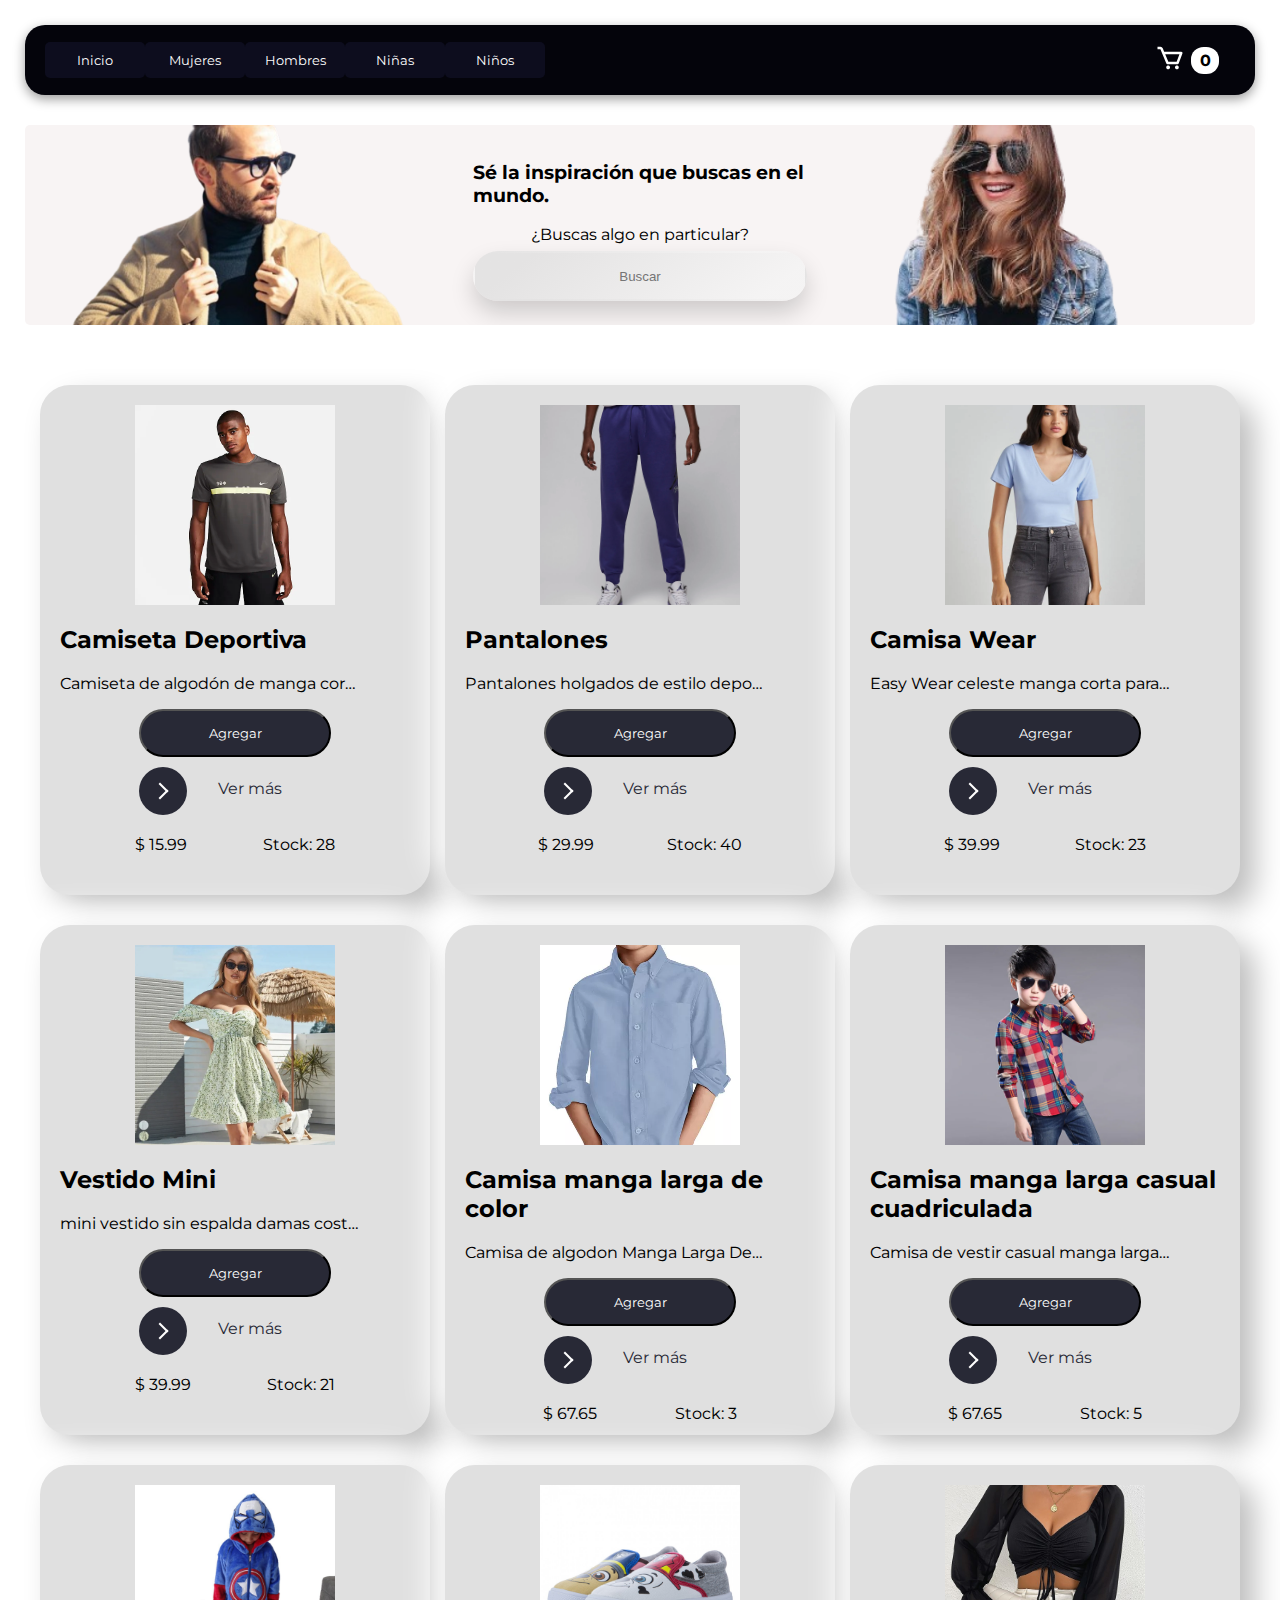
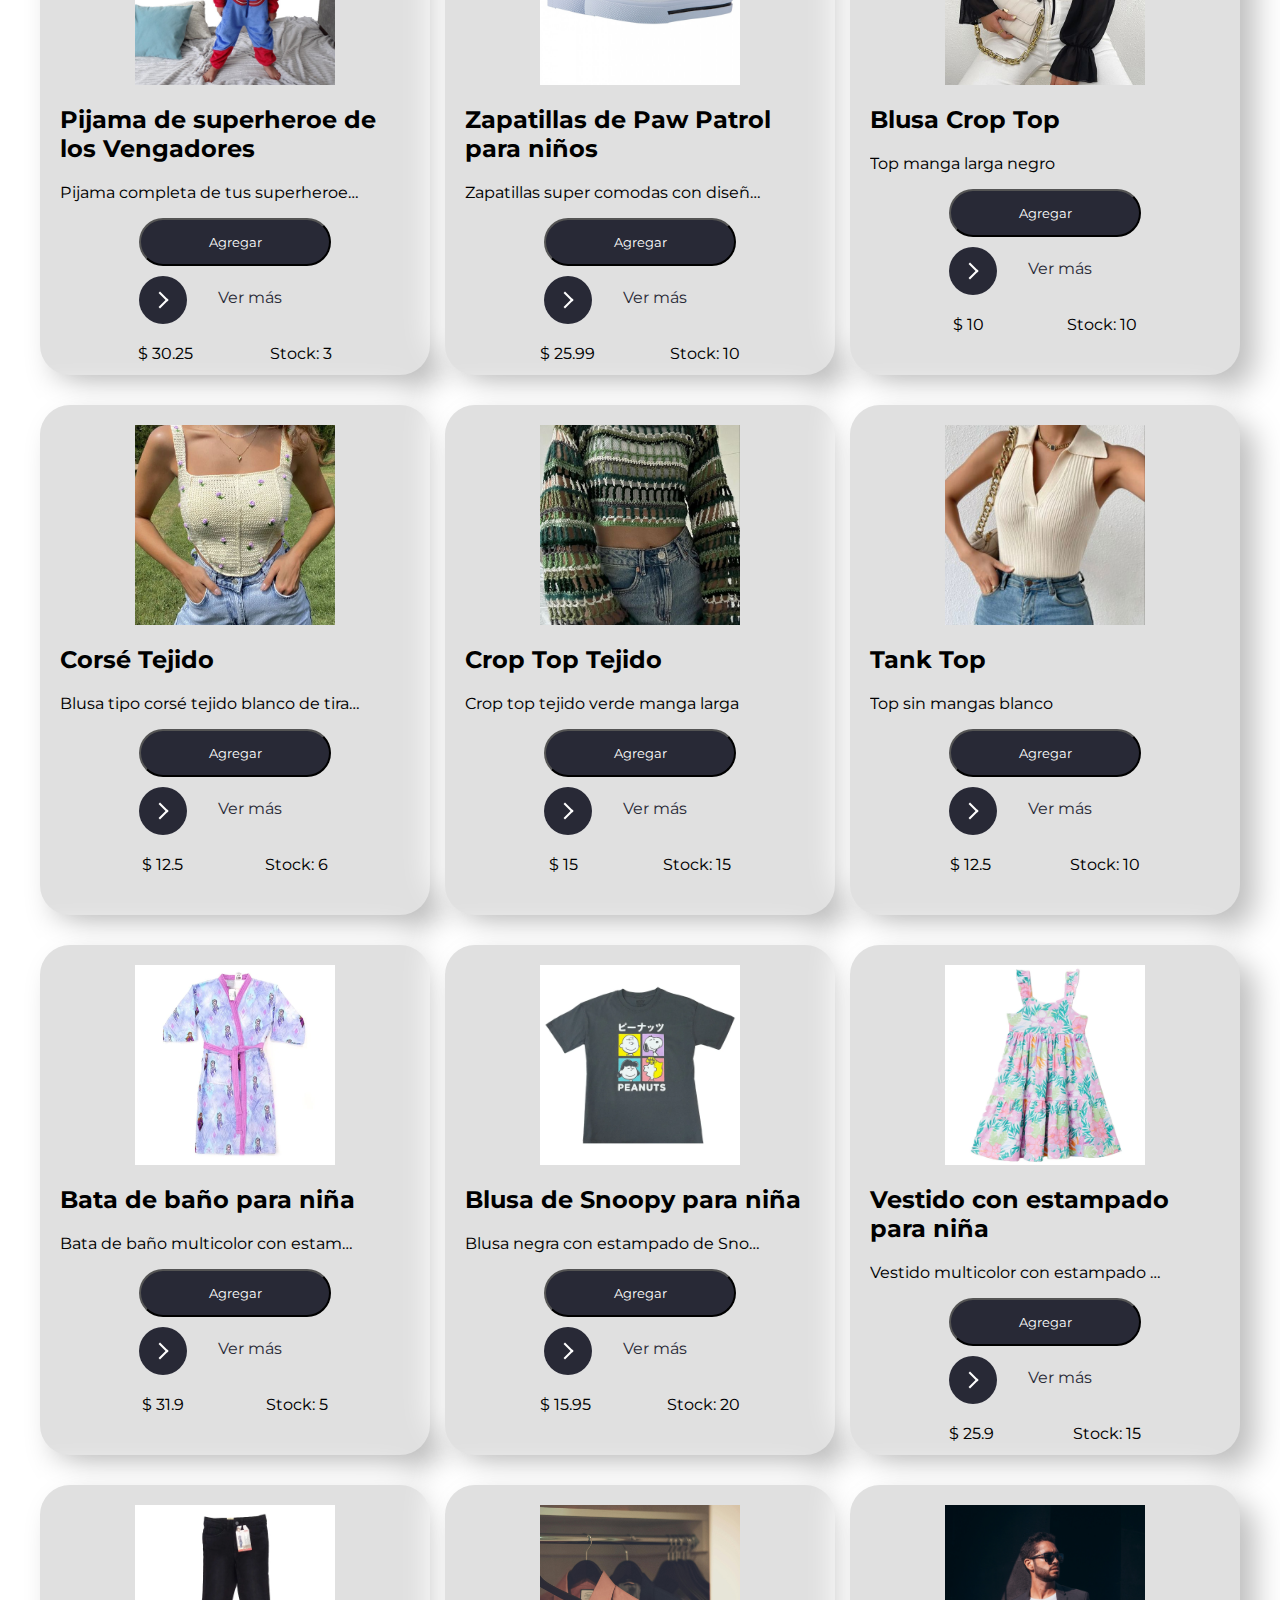
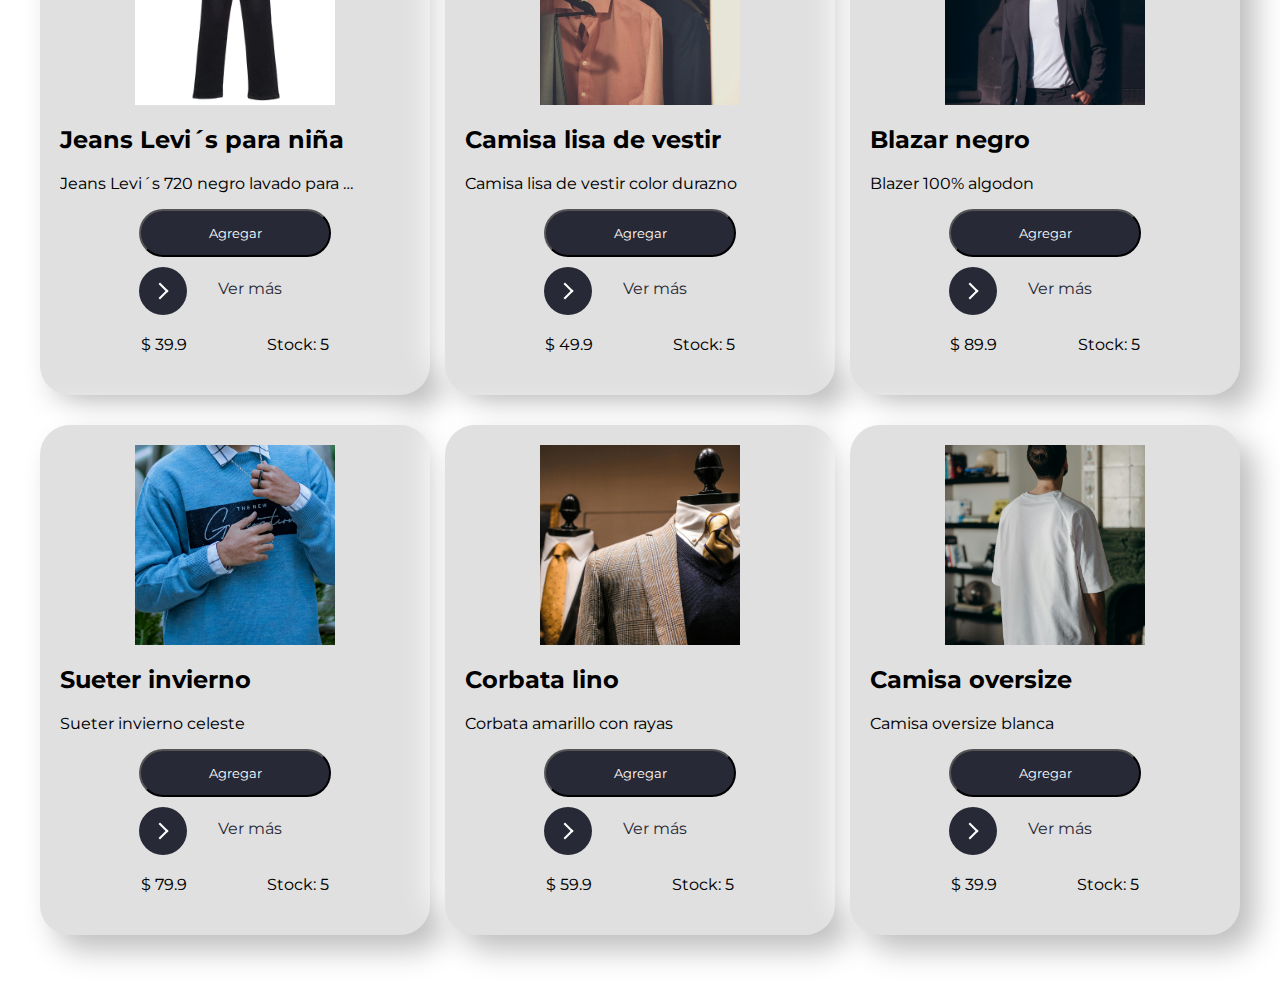
<file: index.html>
<!DOCTYPE html>
<html lang="en">
  <head>
    <meta charset="UTF-8" />
    <meta name="viewport" content="width=device-width, initial-scale=1.0" />
    <link rel="stylesheet" href="css/general.css" />
    <link rel="preconnect" href="https://fonts.googleapis.com" />
    <link rel="preconnect" href="https://fonts.gstatic.com" crossorigin />
    <script type="module" src="js/script.js"></script>
    <link
      href="https://fonts.googleapis.com/css2?family=Montserrat:wght@422&display=swap"
      rel="stylesheet"
    />
    <title>Inicio</title>
  </head>
  <body>
    <div class="header">
      <div class="header__left-section">
        <button id="btnHome" class="btn-primary">Inicio</button>
        <button id="btnWoman" class="btn-primary">Mujeres</button>
        <button id="btnMan" class="btn-primary">Hombres</button>
        <button id="btnGirl" class="btn-primary">Niñas</button>
        <button id="btnBoy" class="btn-primary">Niños</button>
      </div>
      <div id="header_cart" class="header__right-section">
        <div class="shop-cart">
          <img src="assets/cart.png" alt="" />
        </div>
      </div>
    </div>
    <div class="modal" id="myModal">
        <div class="modal-content">
            <span class="close">&times;</span>
            <div id="product-details"></div>
            <div class="btn-fac">
                <button class="buttonFac btn-buy type1">
                    <span class="btn-txt">Facturar</span>
                  </button>
                <p class="text-total"></p>
            </div>
        </div>
    </div>

    <div id="ModalDetails" class="modalDetails"></div>

    <main>
      <div class="displayer">
        <div class="displayer_containers displayer_containers--left">
          <img
            class="img_left"
            src="assets/16542534351707-removebg-preview 1.png"
            alt=""
          />
        </div>
        <div class="displayer_containers displayer_containers--center">
          <h3 class="title">Sé la inspiración que buscas en el mundo.</h3>
          <div>¿Buscas algo en particular?</div>
          <div>
            <input
              class="search-bar"
              id="searchInput"
              type="text"
              name="text"
              placeholder="Buscar"
            />
          </div>
        </div>
        <div class="displayer_containers displayer_containers--right">
          <img
            class="img_left"
            src="assets/ropa-mujer-casual-1-removebg-preview 1.png"
            alt=""
          />
        </div>
      </div>

      <div class="wrapper" id="card-clothes"></div>
    </main>
  </body>
</html>
</file>
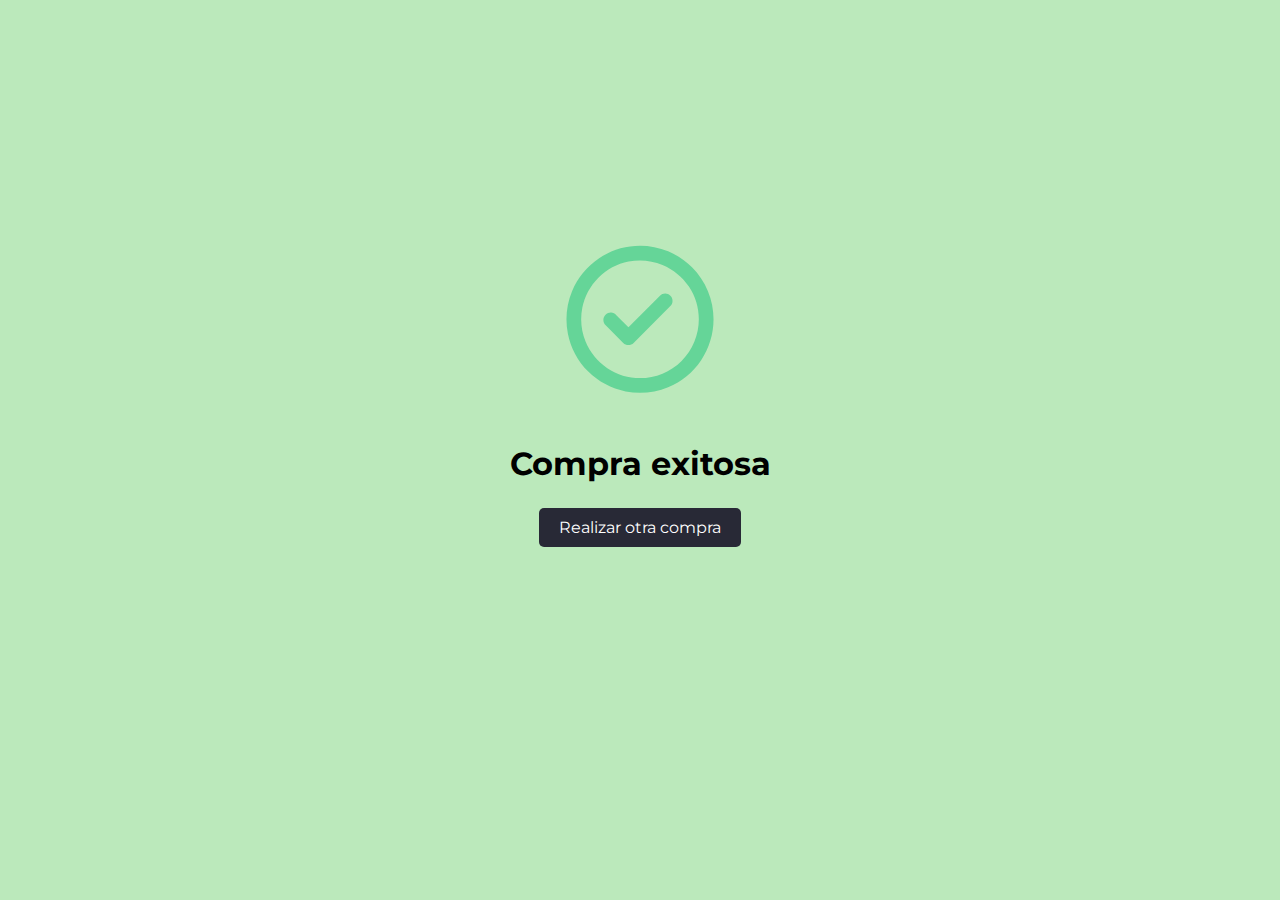
<file: exitoso.html>
<!DOCTYPE html>
<html lang="en">
<head>
    <meta charset="UTF-8">
    <meta name="viewport" content="width=device-width, initial-scale=1.0">
    <link rel="stylesheet" href="css/general.css">
    <link href="https://fonts.googleapis.com/css2?family=Montserrat:wght@422&display=swap" rel="stylesheet">

    <title>Gracias!</title>
</head>
<body>
   <div class="main">
    <div>
        <img src="assets/sucess.svg" alt="">
    </div>
    <h1>Compra exitosa</h1>
    <div>
        <button id="returnButton">Realizar otra compra</button>
    </div>
   </div>
</body>

<style>
    body{
        background-color: rgb(187, 233, 187);
    }

    .main{
        display: flex;
        justify-content: center;
        align-items: center;
        height: 80vh;
        flex-direction: column;

    }

    img{
        width: 150px;
        height: 200px;
    }

    button {
    background-color: #282936;
    border: none;
    color: #fff;
    padding: 10px 20px;
    text-align: center;
    text-decoration: none;
    display: inline-block;
    font-size: 16px;
    margin: 4px 2px;
    cursor: pointer;
    border-radius: 5px;
}

</style>

<script>
        document.getElementById("returnButton").addEventListener("click", function() {
            window.location.href = "index.html"
            sessionStorage.clear();
});
</script>
</html>
</file>
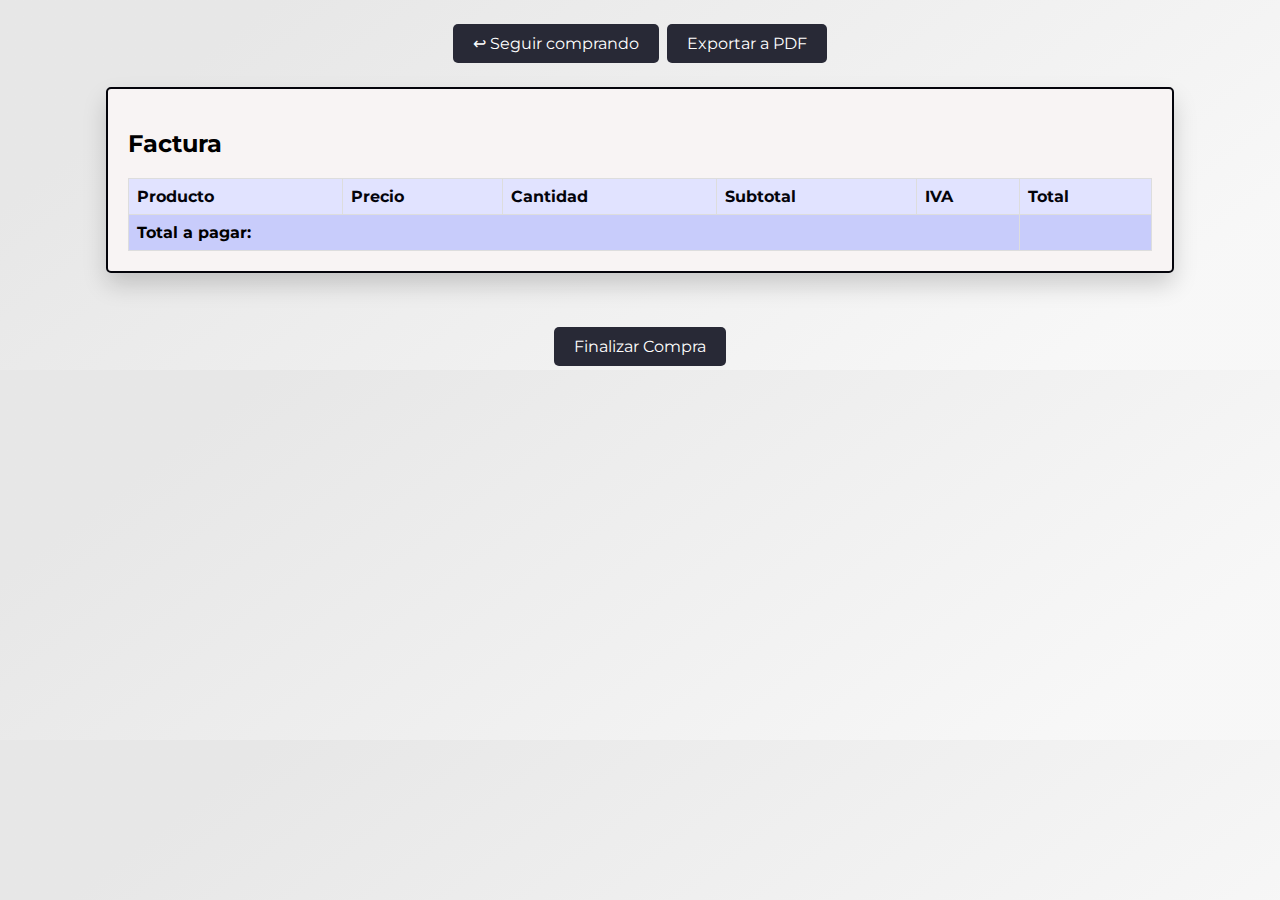
<file: facturacion.html>
<!DOCTYPE html>
<html lang="en">
<head>
    <meta charset="UTF-8">
    <meta name="viewport" content="width=device-width, initial-scale=1.0">
    <title>Factura</title>
    <script src="js/facturar.js"></script>

        <link rel="stylesheet" href="css/general.css">
        <link rel="stylesheet" href="css/facturacion.css">
        <link href="https://fonts.googleapis.com/css2?family=Montserrat:wght@422&display=swap" rel="stylesheet">
</head>
<body>
    <div class="return">
        <button id="returnButton">↩ Seguir comprando</button>
        <button id="exportButton">Exportar a PDF</button>
      </div>
<div id="invoiceDiv">


    <h2>Factura</h2>
    <table>
        <thead>
            <tr>
                <th>Producto</th>
                <th>Precio</th>
                <th>Cantidad</th>
                <th>Subtotal</th>
                <th>IVA</th>
                <th>Total</th>
            </tr>
        </thead>
        <tbody id="invoiceBody">
        </tbody>
        <tfoot>
            <tr>
                <td colspan="5">Total a pagar:</td>
                <td id="totalAmount"></td>
            </tr>
        </tfoot>
    </table>

</div>
<div class="container-buy">
    <button id="buyButton">Finalizar Compra</button>
</div>

</body>
</html>
</file>
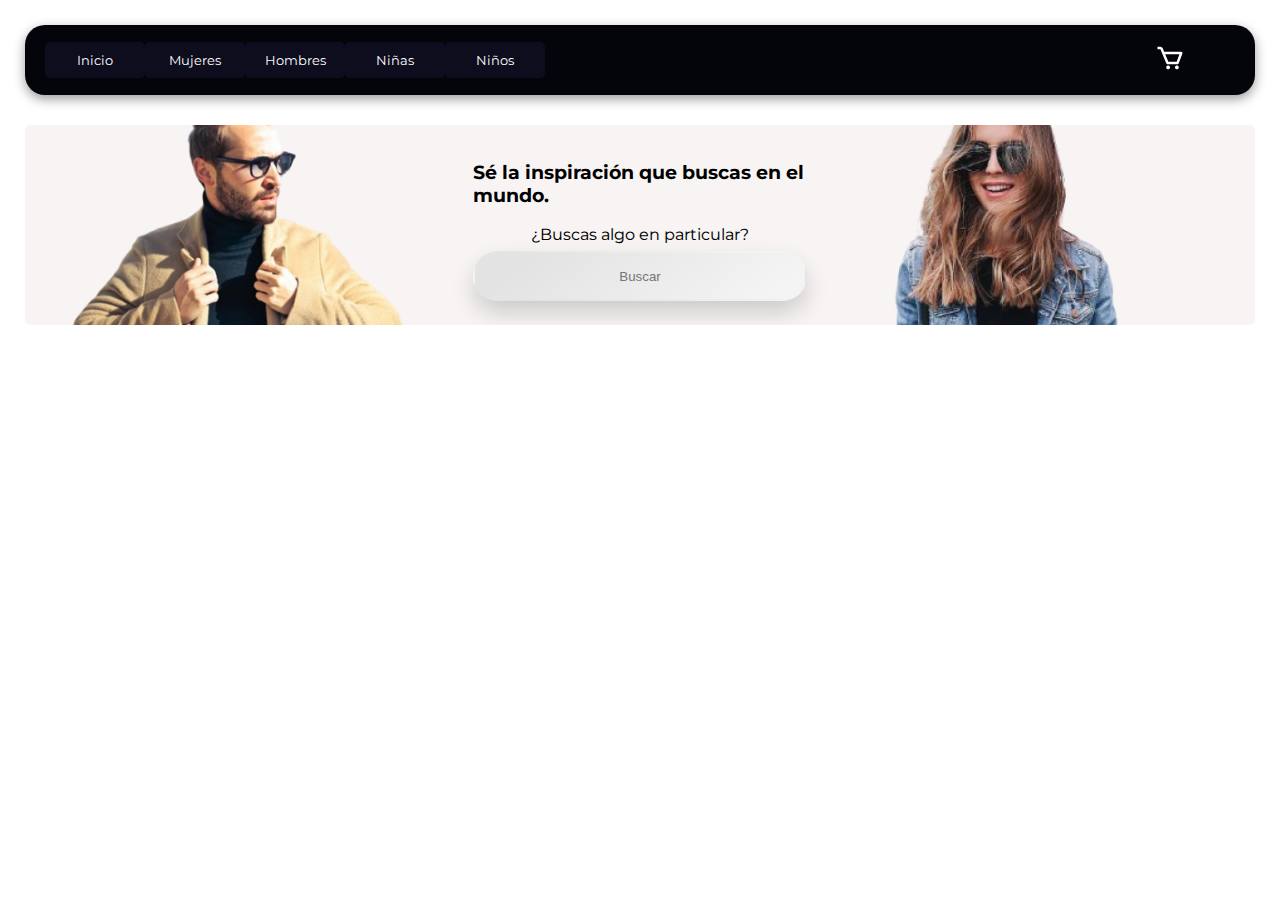
<file: hombres.html>
<!DOCTYPE html>
<html lang="en">
<head>
    <meta charset="UTF-8">
    <meta name="viewport" content="width=device-width, initial-scale=1.0">
    <link rel="stylesheet" href="css/general.css">
    <link rel="preconnect" href="https://fonts.googleapis.com">
    <link rel="preconnect" href="https://fonts.gstatic.com" crossorigin>
    <script src="js/categorias.js"></script>
    <link href="https://fonts.googleapis.com/css2?family=Montserrat:wght@422&display=swap" rel="stylesheet">
    <title>Hombres</title>
</head>
<body>

    <div class="header">
            <div class="header__left-section">
                <button id="btnHome" class="btn-primary">Inicio</button>
                <button id="btnWoman" class="btn-primary">Mujeres</button>
                <button id="btnMan" class="btn-primary">Hombres</button>
                <button id="btnGirl" class="btn-primary">Niñas</button>
                <button id="btnBoy" class="btn-primary">Niños</button>
            </div>
            <div id="header_cart" class="header__right-section">
                <div class="shop-cart">
                    <img src="assets/cart.png" alt="">
                </div>
            </div>
    </div>

    <div class="modal" id="myModal">
        <div class="modal-content">
            <span class="close">&times;</span>
            <div id="product-details"></div>
            <div class="btn-fac">
                <button class="buttonFac btn-buy type1">
                    <span class="btn-txt">Facturar</span>
                  </button>
                <p class="text-total"></p>
            </div>
        </div>
    </div>

    <div id="ModalDetails" class="modalDetails">
    
    </div>

<main>
    <div class="displayer">
        <div class="displayer_containers displayer_containers--left">
            <img class="img_left" src="assets/16542534351707-removebg-preview 1.png" alt="">
        </div>
        <div class="displayer_containers displayer_containers--center">
            <h3 class="title">
                Sé la inspiración que buscas en el mundo.
            </h3>
            <div>
                ¿Buscas algo en particular?
            </div>
            <div>
                <input class="search-bar" id="searchInput" type="text" name="text" placeholder="Buscar" >
            </div>
        </div>
        <div class="displayer_containers displayer_containers--right">   
            <img class="img_left" src="assets/ropa-mujer-casual-1-removebg-preview 1.png" alt="">
        </div>
    </div>


        <div class="wrapper" id="card-clothes"></div>

</main>



</body>
</html>
</file>
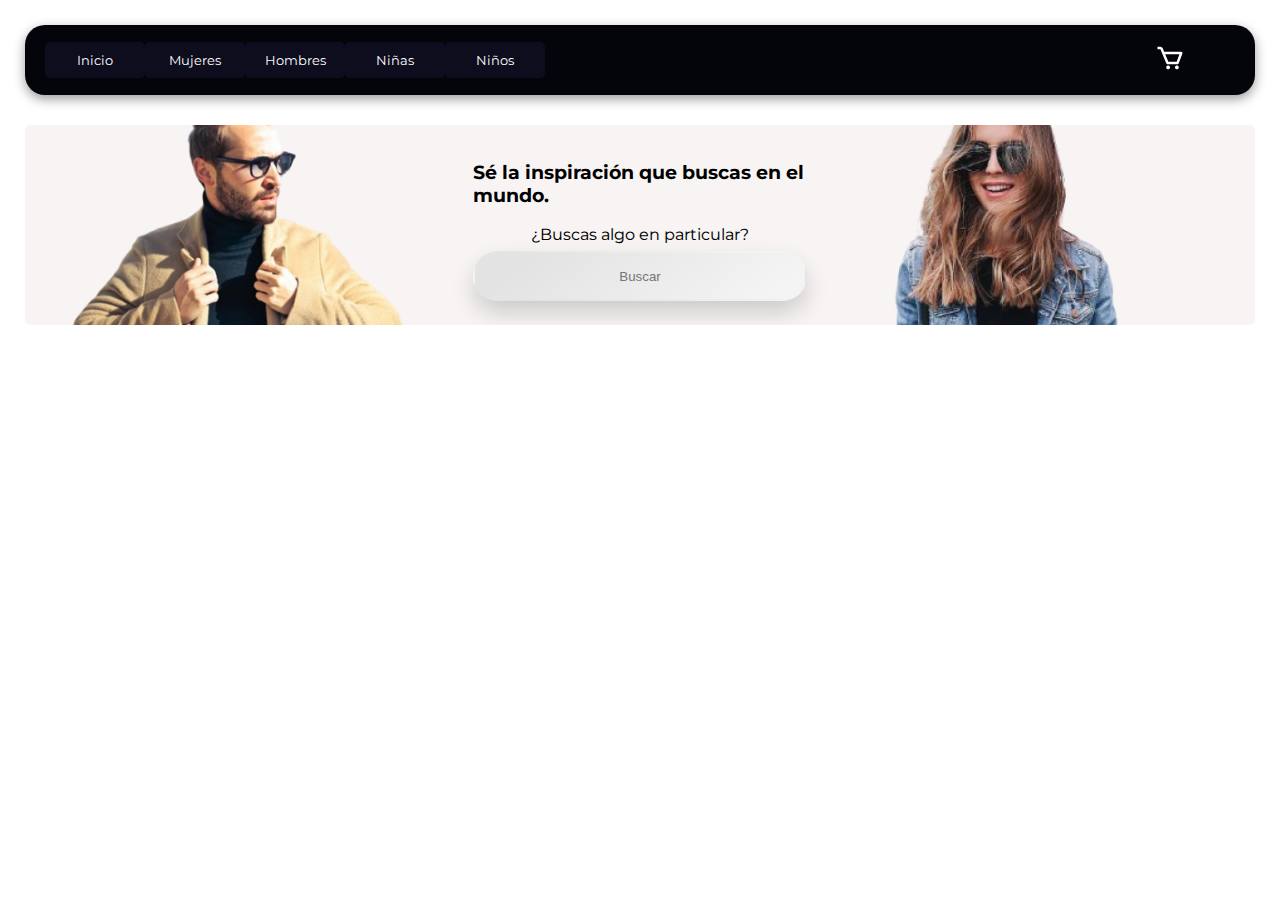
<file: mujeres.html>
<!DOCTYPE html>
<html lang="en">
<head>
    <meta charset="UTF-8">
    <meta name="viewport" content="width=device-width, initial-scale=1.0">
    <link rel="stylesheet" href="css/general.css">
    <link rel="preconnect" href="https://fonts.googleapis.com">
    <link rel="preconnect" href="https://fonts.gstatic.com" crossorigin>
    <script src="js/categorias.js"></script>
    <link href="https://fonts.googleapis.com/css2?family=Montserrat:wght@422&display=swap" rel="stylesheet">
    <title>Mujeres</title>
</head>
<body>

    <div class="header">
            <div class="header__left-section">
                <button id="btnHome" class="btn-primary">Inicio</button>
                <button id="btnWoman" class="btn-primary">Mujeres</button>
                <button id="btnMan" class="btn-primary">Hombres</button>
                <button id="btnGirl" class="btn-primary">Niñas</button>
                <button id="btnBoy" class="btn-primary">Niños</button>
            </div>
            <div id="header_cart" class="header__right-section">
                <div class="shop-cart">
                    <img src="assets/cart.png" alt="">
                </div>
            </div>
    </div>

    <div class="modal" id="myModal">
        <div class="modal-content">
            <span class="close">&times;</span>
            <div id="product-details"></div>
            <div class="btn-fac">
                <button class="buttonFac btn-buy type1">
                    <span class="btn-txt">Facturar</span>
                  </button>
                <p class="text-total"></p>
            </div>
        </div>
    </div>

    <div id="ModalDetails" class="modalDetails">
    
    </div>

<main>
    <div class="displayer">
        <div class="displayer_containers displayer_containers--left">
            <img class="img_left" src="assets/16542534351707-removebg-preview 1.png" alt="">
        </div>
        <div class="displayer_containers displayer_containers--center">
            <h3 class="title">
                Sé la inspiración que buscas en el mundo.
            </h3>
            <div>
                ¿Buscas algo en particular?
            </div>
            <div>
                <input class="search-bar" id="searchInput" type="text" name="text" placeholder="Buscar" >
            </div>
        </div>
        <div class="displayer_containers displayer_containers--right">   
            <img class="img_left" src="assets/ropa-mujer-casual-1-removebg-preview 1.png" alt="">
        </div>
    </div>


        <div class="wrapper" id="card-clothes"></div>

</main>



</body>
</html>
</file>
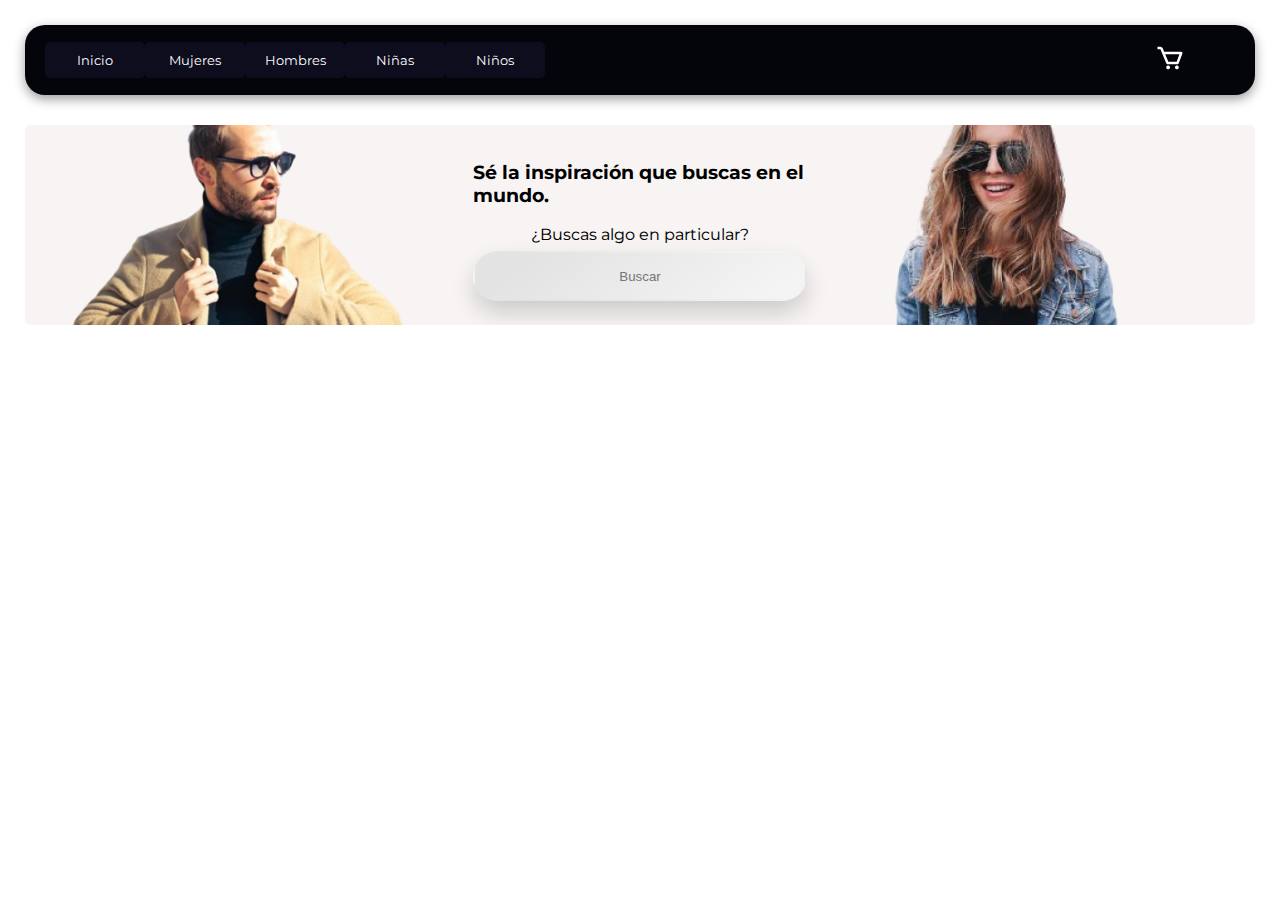
<file: ninas.html>
<!DOCTYPE html>
<html lang="en">
<head>
    <meta charset="UTF-8">
    <meta name="viewport" content="width=device-width, initial-scale=1.0">
    <link rel="stylesheet" href="css/general.css">
    <link rel="preconnect" href="https://fonts.googleapis.com">
    <link rel="preconnect" href="https://fonts.gstatic.com" crossorigin>
    <script src="js/categorias.js"></script>
    <link href="https://fonts.googleapis.com/css2?family=Montserrat:wght@422&display=swap" rel="stylesheet">
    <title>Niñas</title>
</head>
<body>

    <div class="header">
            <div class="header__left-section">
                <button id="btnHome" class="btn-primary">Inicio</button>
                <button id="btnWoman" class="btn-primary">Mujeres</button>
                <button id="btnMan" class="btn-primary">Hombres</button>
                <button id="btnGirl" class="btn-primary">Niñas</button>
                <button id="btnBoy" class="btn-primary">Niños</button>
            </div>
            <div id="header_cart" class="header__right-section">
                <div class="shop-cart">
                    <img src="assets/cart.png" alt="">
                </div>
            </div>
    </div>

    <div class="modal" id="myModal">
        <div class="modal-content">
            <span class="close">&times;</span>
            <div id="product-details"></div>
            <div class="btn-fac">
                <button class="buttonFac btn-buy type1">
                    <span class="btn-txt">Facturar</span>
                  </button>
                <p class="text-total"></p>
            </div>
        </div>
    </div>

    <div id="ModalDetails" class="modalDetails">
    
    </div>

<main>
    <div class="displayer">
        <div class="displayer_containers displayer_containers--left">
            <img class="img_left" src="assets/16542534351707-removebg-preview 1.png" alt="">
        </div>
        <div class="displayer_containers displayer_containers--center">
            <h3 class="title">
                Sé la inspiración que buscas en el mundo.
            </h3>
            <div>
                ¿Buscas algo en particular?
            </div>
            <div>
                <input class="search-bar" id="searchInput" type="text" name="text" placeholder="Buscar" >
            </div>
        </div>
        <div class="displayer_containers displayer_containers--right">   
            <img class="img_left" src="assets/ropa-mujer-casual-1-removebg-preview 1.png" alt="">
        </div>
    </div>


        <div class="wrapper" id="card-clothes"></div>

</main>



</body>
</html>
</file>
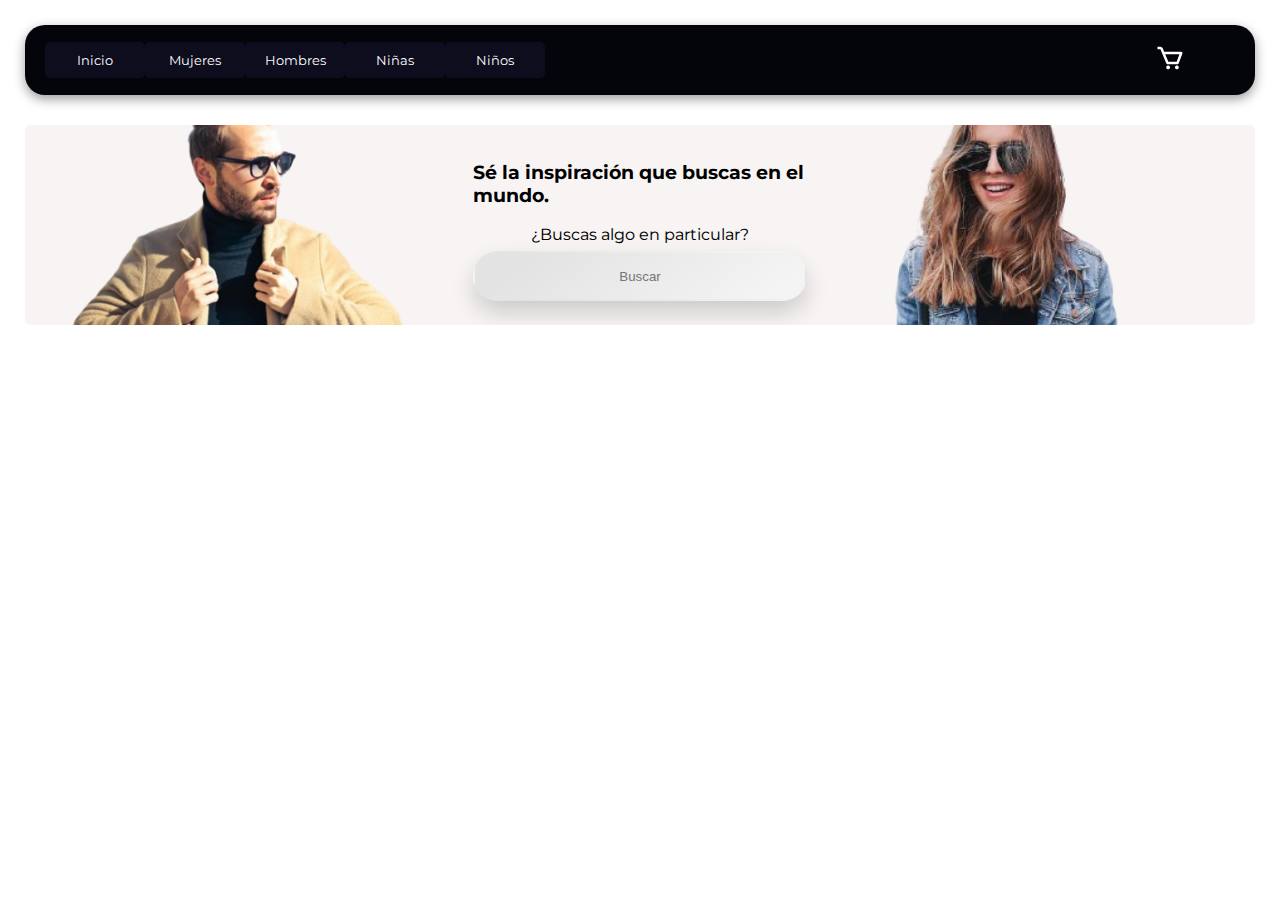
<file: ninos.html>
<!DOCTYPE html>
<html lang="en">
<head>
    <meta charset="UTF-8">
    <meta name="viewport" content="width=device-width, initial-scale=1.0">
    <link rel="stylesheet" href="css/general.css">
    <link rel="preconnect" href="https://fonts.googleapis.com">
    <link rel="preconnect" href="https://fonts.gstatic.com" crossorigin>
    <script src="js/categorias.js"></script>
    <link href="https://fonts.googleapis.com/css2?family=Montserrat:wght@422&display=swap" rel="stylesheet">
    <title>Niños</title>
</head>
<body>

    <div class="header">
            <div class="header__left-section">
                <button id="btnHome" class="btn-primary">Inicio</button>
                <button id="btnWoman" class="btn-primary">Mujeres</button>
                <button id="btnMan" class="btn-primary">Hombres</button>
                <button id="btnGirl" class="btn-primary">Niñas</button>
                <button id="btnBoy" class="btn-primary">Niños</button>
            </div>
            <div id="header_cart" class="header__right-section">
                <div class="shop-cart">
                    <img src="assets/cart.png" alt="">
                </div>
            </div>
    </div>

    <div class="modal" id="myModal">
        <div class="modal-content">
            <span class="close">&times;</span>
            <div id="product-details"></div>
            <div class="btn-fac">
                <button class="buttonFac btn-buy type1">
                    <span class="btn-txt">Facturar</span>
                  </button>
                <p class="text-total"></p>
            </div>
        </div>
    </div>

    <div id="ModalDetails" class="modalDetails">
    
    </div>

<main>
    <div class="displayer">
        <div class="displayer_containers displayer_containers--left">
            <img class="img_left" src="assets/16542534351707-removebg-preview 1.png" alt="">
        </div>
        <div class="displayer_containers displayer_containers--center">
            <h3 class="title">
                Sé la inspiración que buscas en el mundo.
            </h3>
            <div>
                ¿Buscas algo en particular?
            </div>
            <div>
                <input class="search-bar" id="searchInput" type="text" name="text" placeholder="Buscar" >
            </div>
        </div>
        <div class="displayer_containers displayer_containers--right">   
            <img class="img_left" src="assets/ropa-mujer-casual-1-removebg-preview 1.png" alt="">
        </div>
    </div>


        <div class="wrapper" id="card-clothes"></div>

</main>



</body>
</html>
</file>
<file: css/general.css>
body {
  font-family: "Montserrat", sans-serif;
  font-optical-sizing: auto;
  font-weight: 422;
  font-style: normal;
  margin: 25px;
  background-color: #ffffff;
  overflow-x: hidden;
}

button {
  font-family: "Montserrat", sans-serif;
}

.header {
  background-color: #04040b;
  display: flex;
  justify-content: space-between;
  height: 70px;
  border-radius: 20px;
  box-shadow: 0px 4px 12px rgba(0, 0, 0, 0.397);
}

.header__left-section {
  display: flex;
  justify-content: space-around;
  align-items: center;
  width: 500px;
  height: 100%;
  padding-left: 20px;
}

.header__right-section {
  display: flex;
  justify-content: space-around;
  align-items: center;
  min-height: 100%;
}

button.btn-primary {
  background-color: #0d0d1e;
  color: white;
  padding: 10px;
  border: 0;
  border-radius: 5px;
  width: 100px;
}

button.btn-primary:hover{
  background-color: #313146;

}

.displayer {
  display: flex;
  justify-content: center;
  align-items: center;
  background-color: #f8f4f4;
  margin-top: 30px;
  border-radius: 5px;
  height: 200px;
  overflow: hidden;
}

.displayer_containers {
  width: 100%;
  padding: 20px;
}

.displayer_containers .img_left {
  width: 500px;
}

.displayer_containers--left {
  min-width: 400px;
}

.displayer_containers--center {
  display: flex;
  flex-direction: column;
  align-items: center;
  justify-content: center;
}

.displayer_containers--right {
  display: flex;
  justify-content: right;
  min-width: 400px;
}

input.search-bar {
  display: block;
  color: rgb(34, 34, 34);
  background: linear-gradient(
    142.99deg,
    rgba(217, 217, 217, 0.63) 15.53%,
    rgba(243, 243, 243, 0.63) 88.19%
  );
  box-shadow: 0px 12px 24px -1px rgba(0, 0, 0, 0.18);
  border-color: rgba(7, 4, 14, 0);
  border-radius: 50px;
  block-size: 20px;
  margin: 7px auto;
  padding: 18px 15px;
  outline: none;
  text-align: center;
  width: 300px;
  height: 10px;
  transition: 0.5s;
}

input.search-bar:hover {
  width: 240px;
}

input.search-bar:focus {
  width: 280px;
}

.wrapper {
  position: relative;
  top: 30px;
  display: flex;
  justify-content: space-evenly;
  flex-wrap: wrap;
  width: 100%;
  padding-bottom: 50px;
}

/* Card general */

.card {
  width: 350px;
  height: 470px;
  border-radius: 30px;
  background: #e0e0e0;
  box-shadow: 15px 15px 30px #bebebe, -15px -15px 30px #ffffff;
  overflow: hidden;
  padding: 20px;
  margin-top: 30px;
}

.data-product{
    width: 100%;
    display: flex;
    justify-content: space-evenly;
    margin-top: 10px;
}

.img-clothes {
  width: 100%;
  display: flex;
  justify-content: center;
}

.img-clothes img {
  width: 200px;
  height: 200px;
  object-fit: cover;
}

.card-clothes-buttons {
  width: 100%;
  display: flex;
  justify-content: space-around;
  align-items: center;
  flex-direction: column;
  gap: 10px;
}

.export-btn {
  width: 12rem;
  height: 3rem;
  background: #282936;
  color: white;
  border-radius: 1.625rem;
  cursor: pointer;
}

.more button {
  position: relative;
  display: inline-block;
  cursor: pointer;
  outline: none;
  border: 0;
  vertical-align: middle;
  text-decoration: none;
  background: transparent;
  padding: 0;
  font-size: inherit;
  font-family: inherit;
}

button.more-btn {
  width: 12rem;
  height: auto;
}

button.more-btn .circle {
  transition: all 0.45s cubic-bezier(0.65, 0, 0.076, 1);
  position: relative;
  display: block;
  margin: 0;
  width: 3rem;
  height: 3rem;
  background: #282936;
  border-radius: 1.625rem;
}

button.more-btn .circle .icon {
  transition: all 0.45s cubic-bezier(0.65, 0, 0.076, 1);
  position: absolute;
  top: 0;
  bottom: 0;
  margin: auto;
  background: #fff;
}

button.more-btn .circle .icon.arrow {
  transition: all 0.45s cubic-bezier(0.65, 0, 0.076, 1);
  left: 0.625rem;
  width: 1.125rem;
  height: 0.125rem;
  background: none;
}

button.more-btn .circle .icon.arrow::before {
  position: absolute;
  content: "";
  top: -0.29rem;
  right: 0.0625rem;
  width: 0.625rem;
  height: 0.625rem;
  border-top: 0.125rem solid #fff;
  border-right: 0.125rem solid #fff;
  transform: rotate(45deg);
}

button.more-btn .button-text {
  transition: all 0.45s cubic-bezier(0.65, 0, 0.076, 1);
  position: absolute;
  top: 0;
  left: 0;
  right: 0;
  bottom: 0;
  padding: 0.75rem 0;
  margin: 0 0 0 1.85rem;
  color: #282936;
  text-align: center;
}

button:hover .circle {
  width: 100%;
}

button:hover .circle .icon.arrow {
  background: #fff;
  transform: translate(1rem, 0);
}

button:hover .button-text {
  color: #fff;
}

/* Carrito */

.modal {
  display: none; /* Ocultar modal por defecto */
  position: absolute;
  z-index: 900;
  right: 20px;
  top: 70px;
  padding: 20px;
}

.modal-content {
  background-color: #dcdde1;
  width: 800px;
  height: 500px;
  padding: 20px;
  border-radius: 5px;
  box-shadow: 0px 4px 12px rgba(0, 0, 0, 0.397);
  overflow-y: scroll;
  opacity: 97%;
}

.modalDetails{
    display: none;
    position: fixed;
    z-index: 1000;
    background-color: #ffffffed;
    top: 50%;
    left: 50%;
    transform: translate(-50%, -50%);
    width: 300px;
    height: 500px;
    padding: 20px;
    border-radius: 5px;
    box-shadow: 0px 4px 12px rgba(0, 0, 0, 0.397);
    overflow-y: hidden;
}

.close {
  float: right;
  cursor: pointer;
  font-size: 20px;
  font-weight: bold;
}

.product-image {
  width: 200px;
  height: 200px;
  object-fit: cover;
  border-radius: 50%;
}

#product-details{
    margin: 10px;
  }
  
  #product-details img{
    width: 100px;
    height: 100px;
  }
  
  .flex-modal{
  display: flex;
  justify-content: space-around;
  align-items: center;

}

.shop-cart {
  width: 100px;
}

.number__cart{
  background-color: rgb(255, 255, 255);
  padding: 4px;
  width: 20px;
  border-radius: 45%;
  display: flex;
  justify-content: center;
  position: absolute;
  font-weight: bold;
}

.btn-buy{
    height: 10px;
}

.truncate-text {
    white-space: nowrap;
    overflow: hidden;
    text-overflow: ellipsis;
    width: 300px; 
  }
  
  .truncate-text2{
    white-space: nowrap;
    overflow: hidden;
    text-overflow: ellipsis;
    width: 140px; 

  }

  .btn-fac{
    display: flex; 
    justify-content: center; 
    align-items: center; 
    width: 100%;
    padding-top: 20px;
    margin-bottom: 10px;
  }

  .buttonFac {
    height: 50px;
    width: 200px;
    position: relative;
    background-color: transparent;
    cursor: pointer;
    border: 2px solid #252525;
    overflow: hidden;
    border-radius: 30px;
    color: #333;
    transition: all 0.5s ease-in-out;
  }
  
  .btn-txt {
    z-index: 1;
    font-weight: 800;
    letter-spacing: 4px;
  }
  
  .type1::after {
    content: "";
    position: absolute;
    left: 0;
    top: 0;
    transition: all 0.5s ease-in-out;
    background-color: #f5f6fa;
    border-radius: 30px;
    visibility: hidden;
    height: 10px;
    width: 10px;
    z-index: -1;
  }
  
  .button:hover {
    box-shadow: 1px 1px 200px #252525;
    color: #fff;
    border: none;
  }
  
  .type1:hover::after {
    visibility: visible;
    transform: scale(100) translateX(2px);
  }

  table {
    width: 100%;
    border-collapse: collapse;
}
th, td {
    border: 1px solid black;
    padding: 8px;
    text-align: left;
}

/*CSS PARA MODAL DE CARRITO COMPRAS*/
.btn-remove {
  padding: 7px 10px;
  background-color: #D04848;
  color: white;
  border-width: 1.5px;
  border-style: solid;
  border-color: #D04848;
  border-radius: 3.5px;
  cursor: pointer;
}
.btn-remove:hover {
  background-color: white;
  color: #D04848;
  border-width: 1.5px;
  border-style: solid;
  border-color: #D04848;
  border-radius: 3.5px;
}
.btn-remove:active {
  background-color: white;
  color: #D04848;
  border-width: 1.5px;
  border-style: solid;
  border-color: #D04848;
  border-radius: 3.5px;
}

.btn-decrease{
  padding: 7px 10px;
  background-color: #D04848;
  color: white;
  border-width: 1.5px;
  border-style: solid;
  border-color: #D04848;
  border-radius: 3.5px;
  cursor: pointer;
}
.btn-decrease:hover{
  background-color: white;
  color: #D04848;
  border-width: 1.5px;
  border-style: solid;
  border-color: #D04848;
  border-radius: 3.5px;
  cursor: pointer;
}

.toast-add{
  position: fixed;
  background-color: #f0fdf4;
  padding: 10px;
  top: 85px;
  border-radius: 10px;
  border: 2px solid #56da7e;
  font-weight: 900;
 
}

.toast-del{
  position: fixed;
  background-color: #f9cfcf;
  padding: 10px;
  top: 85px;
  border-radius: 10px;
  border: 2px solid #da5656;
  font-weight: 900;
 
}

.empety-content{
  height: 400px;
  display: flex;
  justify-content: center;
  align-items: center;
}

.empety-content img{
  width: 300px !important;
  height: 300px !important;
}
</file>
<file: css/facturacion.css>
body {
    font-family: 'Montserrat', sans-serif;
    margin: 0;
    padding-top: 20px;
    background: linear-gradient(142.99deg, rgba(217, 217, 217, 0.63) 15.53%, rgba(243, 243, 243, 0.63) 88.19%);
}

.return {
    text-align: center;
    margin-bottom: 20px;
}

#invoiceDiv {
    width: 80%;
    margin: 0 auto;
    padding: 20px;
    background-color: #f8f4f4;
    border: 2.5px solid #04040b;
    border-radius: 5px;
    box-shadow: 0px 12px 24px -1px rgba(0, 0, 0, 0.18);
}

.invoice-header h2 {
    margin: 0;
    font-size: 24px;
    color: #04040b;
}

.invoice-header img {
    max-width: 200px;
    margin-top: 10px;
}

table {
    width: 100%;
    border-collapse: collapse;
    margin-top: 20px;
}

    table th,
    table td {
        border: 1px solid #ddd;
        padding: 8px;
        text-align: left;
    }

    table th {
        background-color: #f8f4f4;
        color: #04040b;
    }
        
        table th:first-child,
        table th:nth-child(2),
        table th:nth-child(3),
        table th:nth-child(4),
        table th:nth-child(5),
        table th:last-child {
            background-color: #E1E3FF;
        }


tfoot td {
    font-weight: bold;
    background-color: #C8CCFB;
}

button {
    background-color: #282936;
    border: none;
    color: #fff;
    padding: 10px 20px;
    text-align: center;
    text-decoration: none;
    display: inline-block;
    font-size: 16px;
    margin: 4px 2px;
    cursor: pointer;
    border-radius: 5px;
}

    button#returnButton,
    button#exportButton {
        background-color: #282936;
    }

    .container-buy {
        width: 100%;
        display: flex;
        justify-content: center;
        margin-top: 50px;
    }
</file>
